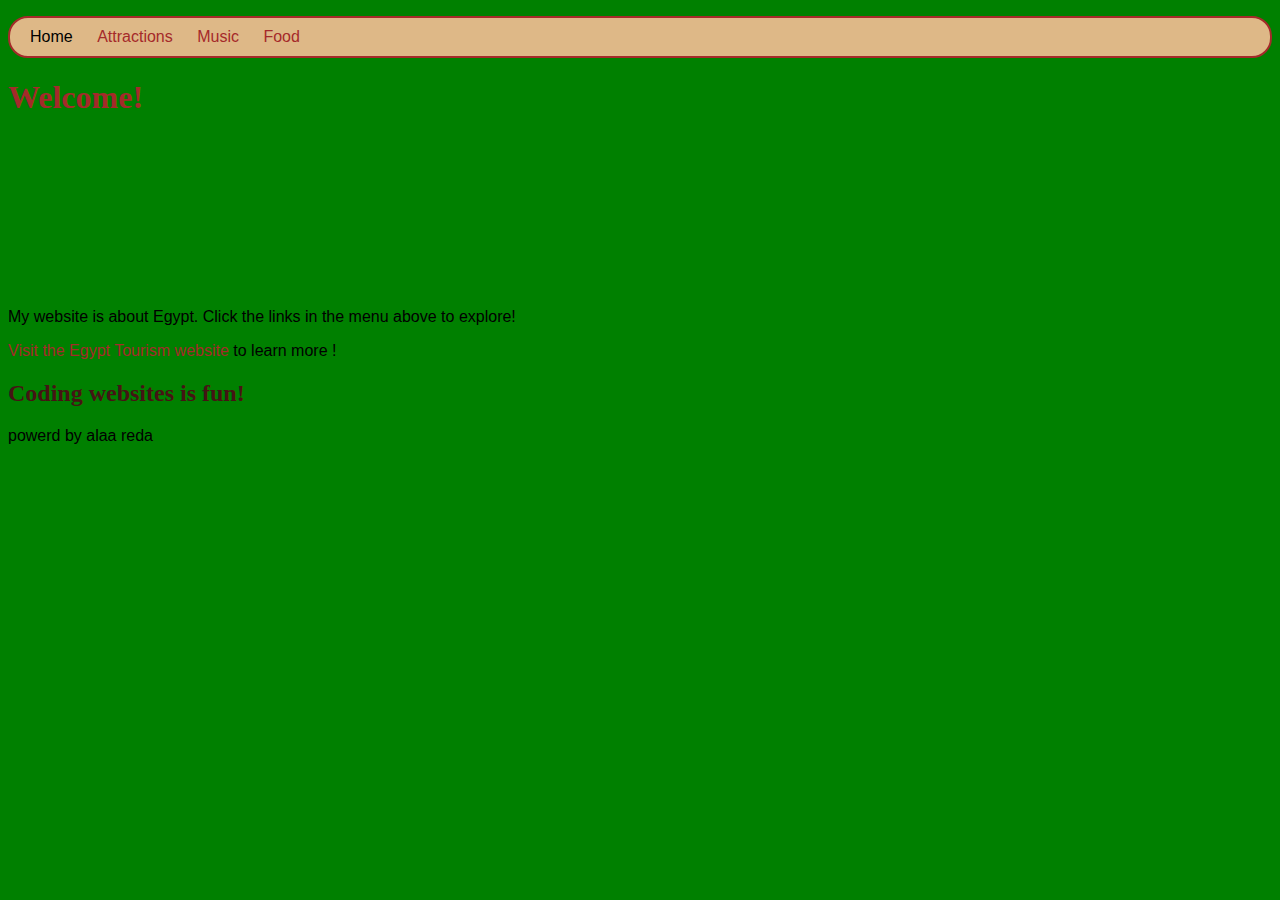
<file: index.html>
<!DOCTYPE html>
<html>
	<head>
		<title>Home</title>
    <link rel="stylesheet" href="style.css"></link>
	</head>
	<body>
    <header>
      <nav>
        <ul>
          <li>Home</li>
          <li><a href="attractions.html">Attractions</a></li>
          <li><a href="music.html">Music</a></li>
          <li><a href="food.html">Food</a></li>
        </ul>
      </nav>
    </header>
		<main>	
  		<h1>Welcome!</h1>
  		<div>
        <iframe src="https://www.youtube.com/embed/BapSQFJPMM0" frameborder="0" allowfullscreen></iframe>
      </div>
  		<p>
        My website is about Egypt. Click the links in the menu above to explore!
      </p>
      <p>
        <a href="https://en.wikipedia.org/wiki/Egypt">Visit the Egypt Tourism website</a> to learn more !
      </p>
  		<h2>
  		  Coding websites is fun!
  		</h2>
		</main>
  	<footer>
  	  <p>powerd by alaa reda</p>
  	</footer>	
	</body>
</html>
</file>
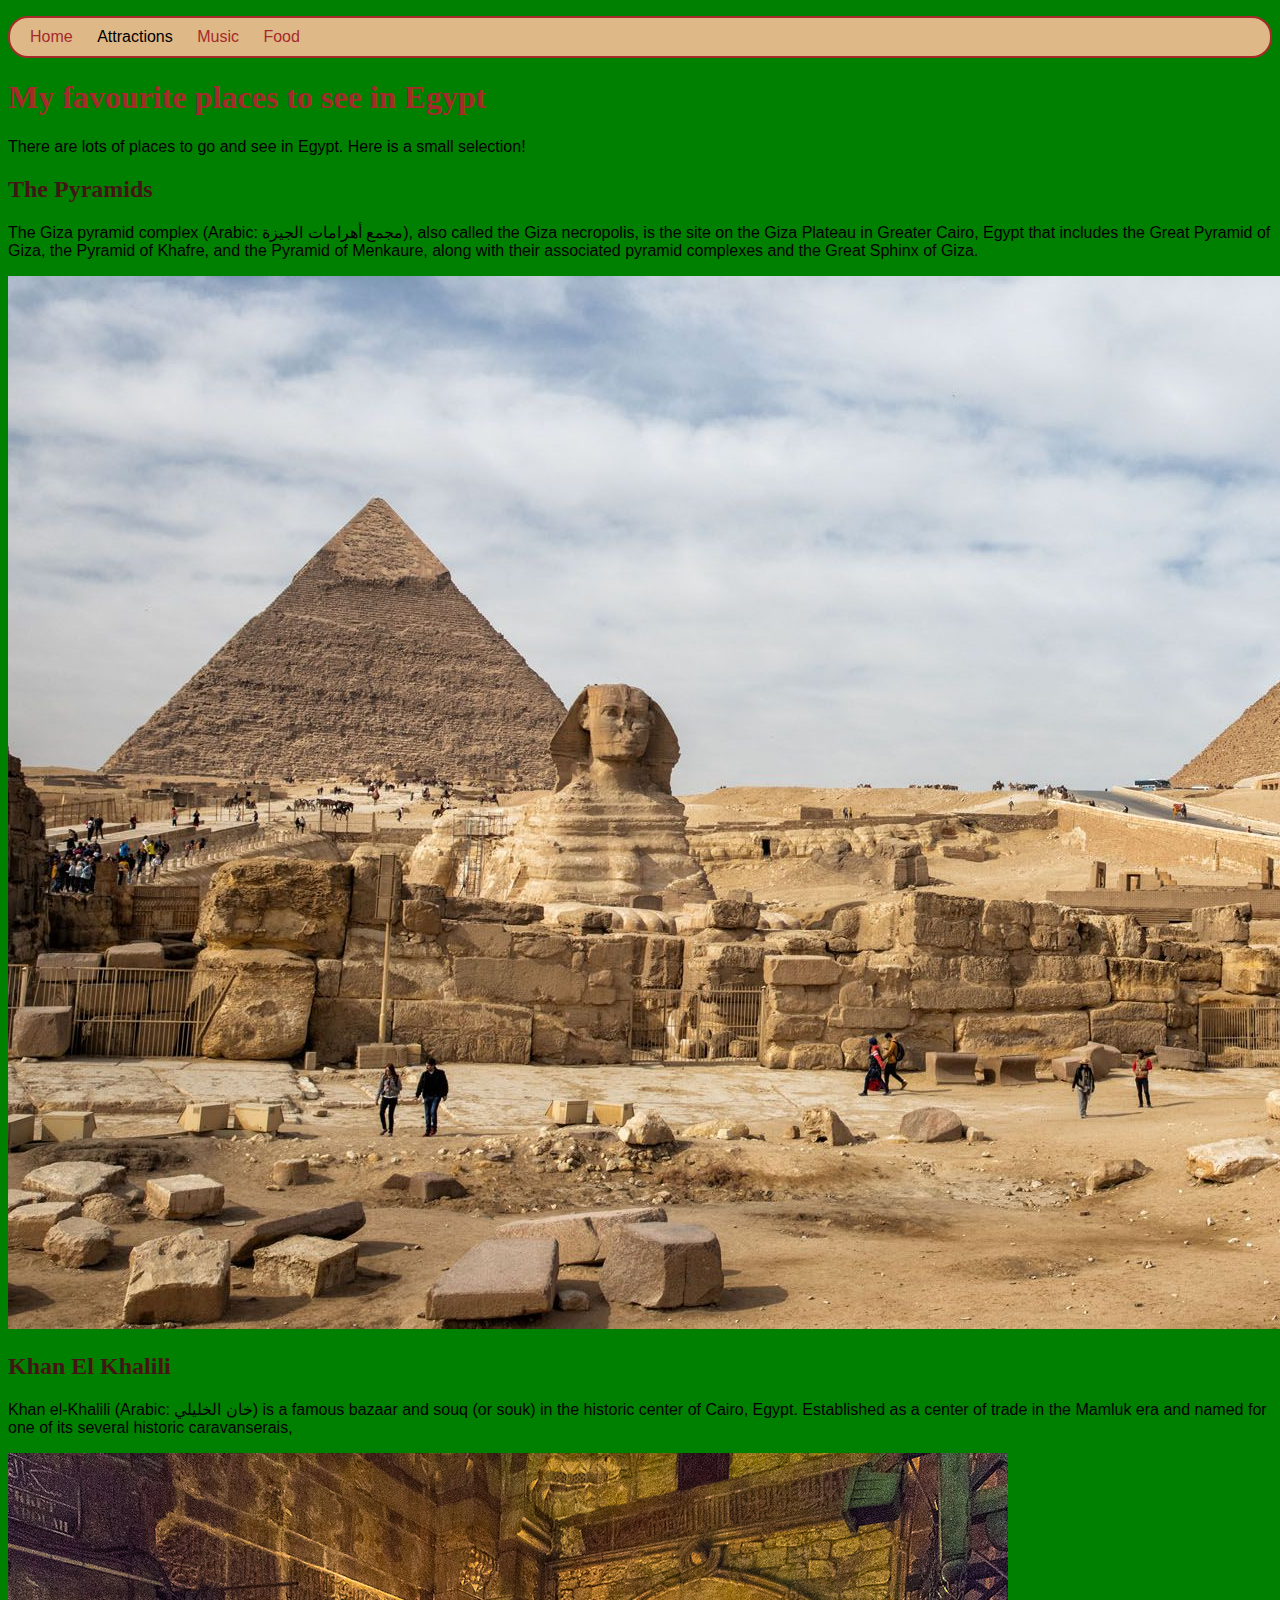
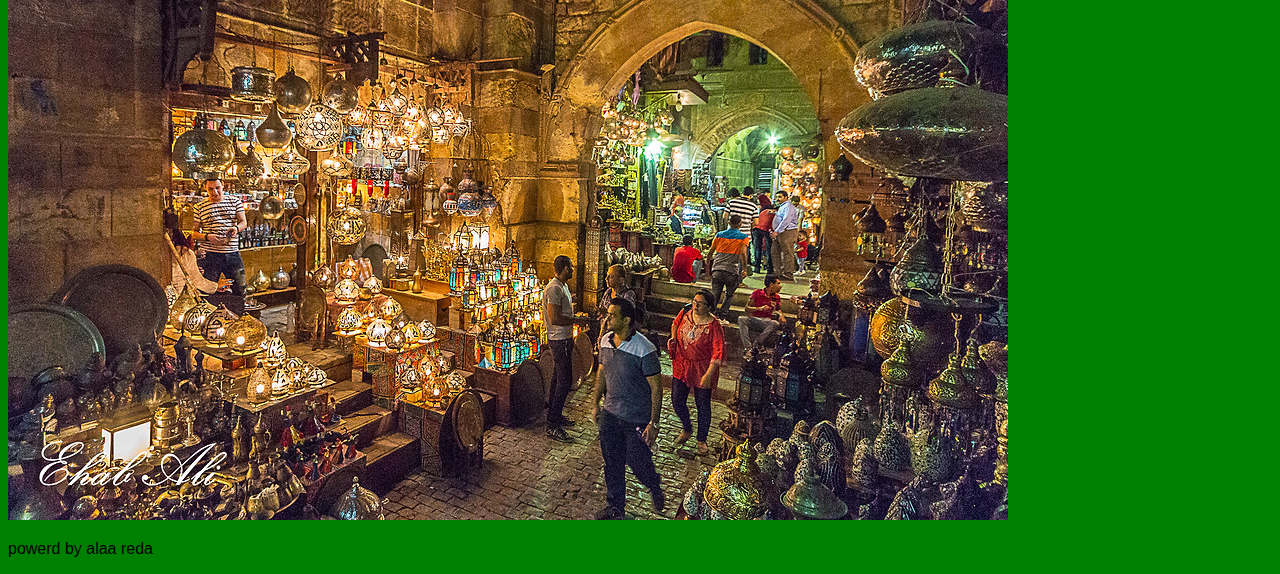
<file: attractions.html>
<!DOCTYPE html>
<html>
	<head>
		<title>Attractions in Ireland</title>
    <link rel="stylesheet" href="style.css"></link>
	</head>
	<body>
	  <header>
	    <nav>
        <ul>
          <li><a href="index.html">Home</a></li>
          <li>Attractions</li>
          <li><a href="music.html">Music</a></li>
          <li><a href="food.html">Food</a></li>
        </ul>
      </nav>
	  </header>
	  <main>   
      <h1>My favourite places to see in Egypt</h1>
      <p>
       There are lots of places to go and see in Egypt.
       Here is a small selection!
      </p>  
      
      <h2>The Pyramids</h2>
      <p>
        The Giza pyramid complex (Arabic: مجمع أهرامات الجيزة), also called
        the Giza necropolis, is the site on the Giza Plateau in Greater
        Cairo, Egypt that includes the Great Pyramid of Giza, the Pyramid of
        Khafre, and the Pyramid of Menkaure, along with their associated
        pyramid complexes and the Great Sphinx of Giza.
      </p>
      <img src="./the pyramids.jpg">
      <h2>Khan El Khalili</h2>
      <p>
        Khan el-Khalili (Arabic: خان الخليلي) is a famous bazaar and souq
        (or souk) in the historic center of Cairo, Egypt. Established as a
        center of trade in the Mamluk era and named for one of its several
        historic caravanserais,
      </p>
      <img src="./khankhalili.jpg">
    	
	  </main>
	  <footer>
  	  <p>powerd by alaa reda</p>
	  </footer>
	</body>
</html>
</file>
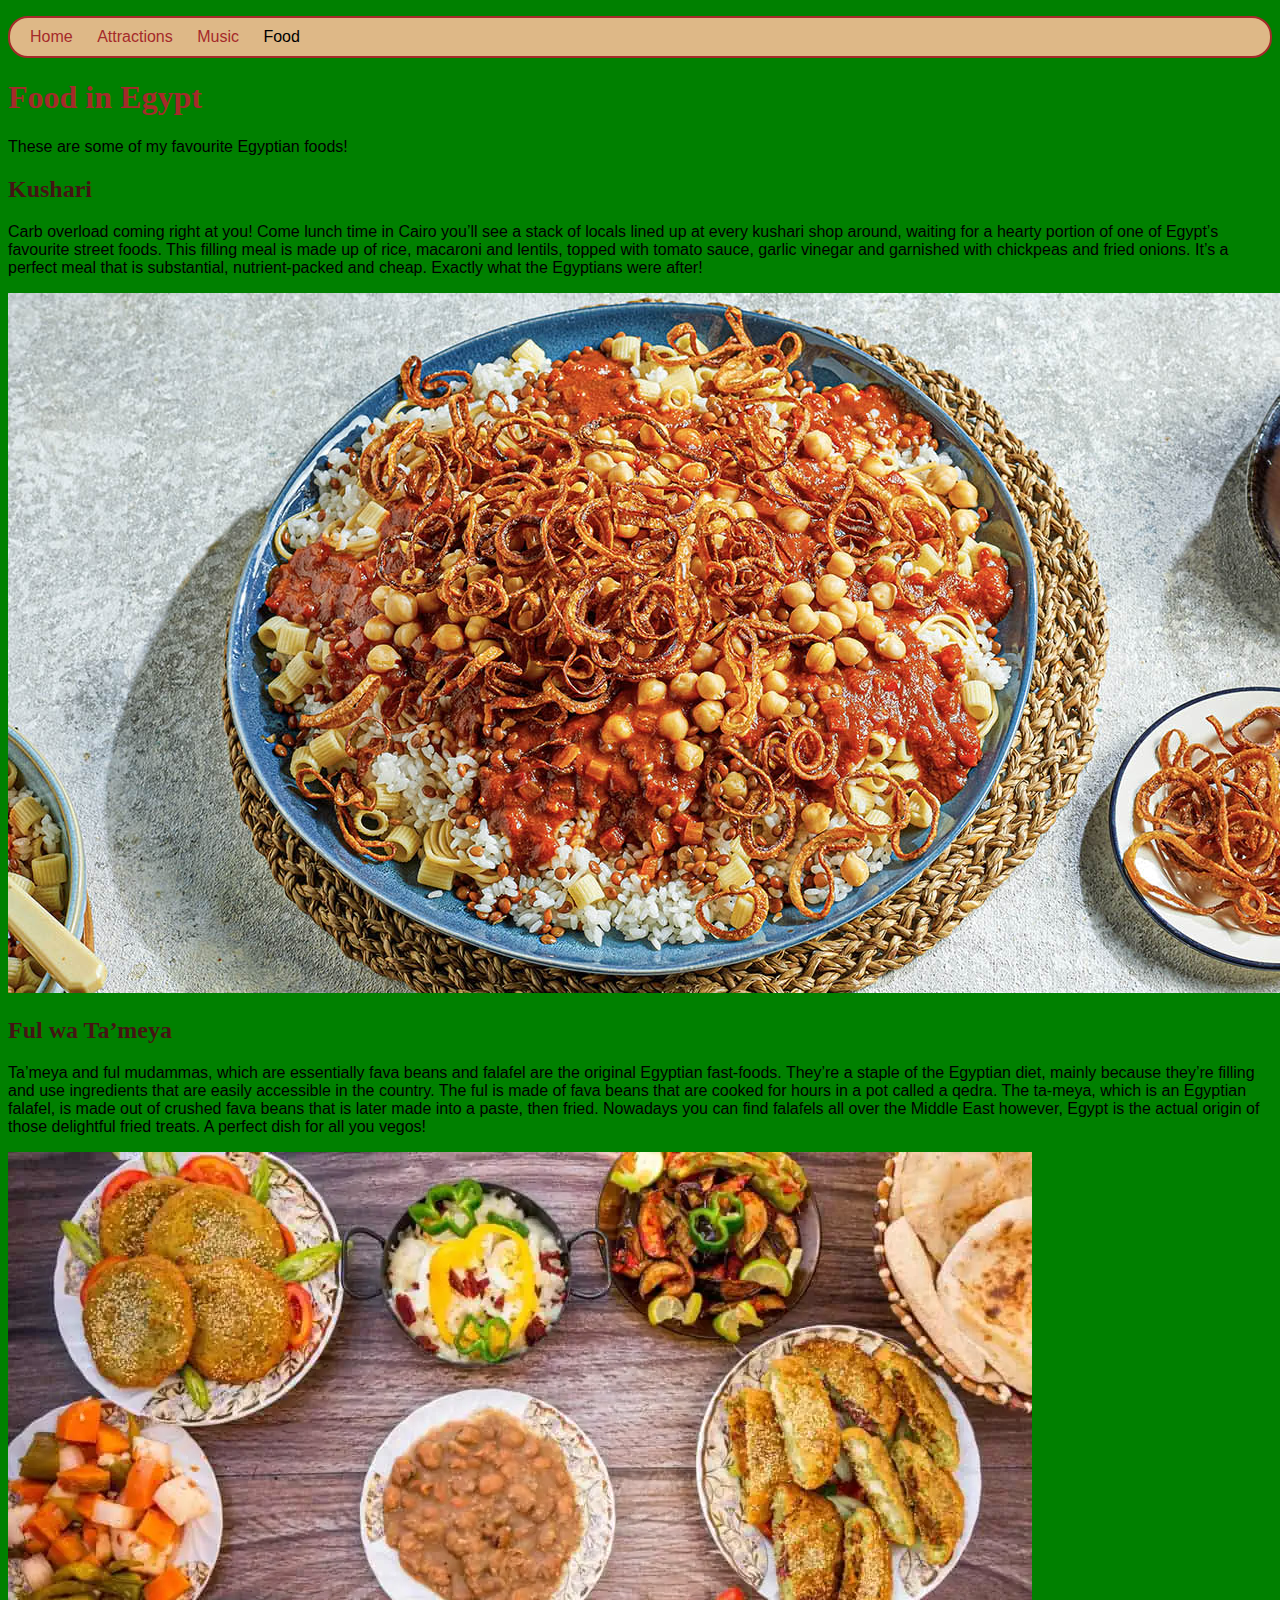
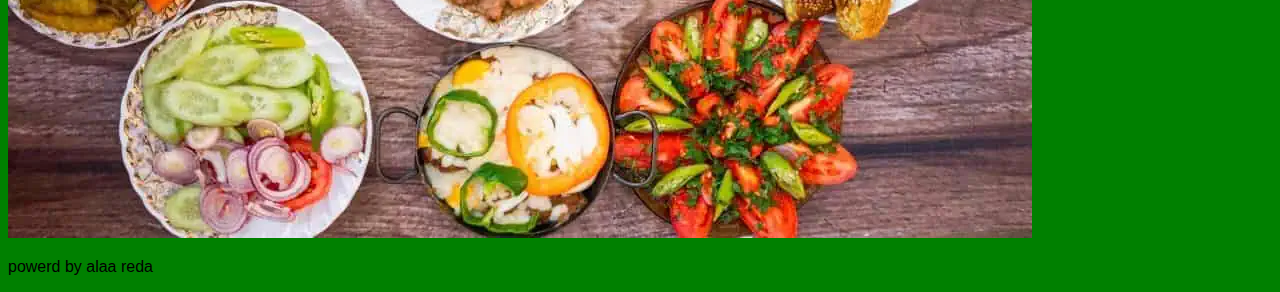
<file: food.html>
<!DOCTYPE html>
<html>
	<head>
		<title>Egyptian Food</title>
    <link rel="stylesheet" href="style.css"></link>
	</head>
	<body>
	  <header>
	    <nav>
        <ul>
          <li><a href="index.html">Home</a></li>
          <li><a href="attractions.html">Attractions</a></li>
          <li><a href="music.html">Music</a></li>
          <li>Food</li>
        </ul>
      </nav>
	  </header>
	  <main>
	    
      <h1>Food in Egypt</h1>
      <p>These are some of my favourite Egyptian foods!</p>

        <h2>Kushari</h2>
        <p>
          Carb overload coming right at you! Come lunch time in Cairo you’ll
          see a stack of locals lined up at every kushari shop around, waiting
          for a hearty portion of one of Egypt’s favourite street foods. This
          filling meal is made up of rice, macaroni and lentils, topped with
          tomato sauce, garlic vinegar and garnished with chickpeas and fried
          onions. It’s a perfect meal that is substantial, nutrient-packed and
          cheap. Exactly what the Egyptians were after!
        </p>
        <img src="koushary.jpg">
        <h2>Ful wa Ta’meya</h2>
        <p>
          Ta’meya and ful mudammas, which are essentially fava beans and
          falafel are the original Egyptian fast-foods. They’re a staple of
          the Egyptian diet, mainly because they’re filling and use
          ingredients that are easily accessible in the country. The ful is
          made of fava beans that are cooked for hours in a pot called a
          qedra. The ta-meya, which is an Egyptian falafel, is made out of
          crushed fava beans that is later made into a paste, then fried.
          Nowadays you can find falafels all over the Middle East however,
          Egypt is the actual origin of those delightful fried treats. A
          perfect dish for all you vegos!
        </p>
        <img src="foul w ta3ima.webp">
	  </main>
	  <footer>
  	  <p>powerd by alaa reda</p>
	  </footer>
	</body>
</html>
</file>
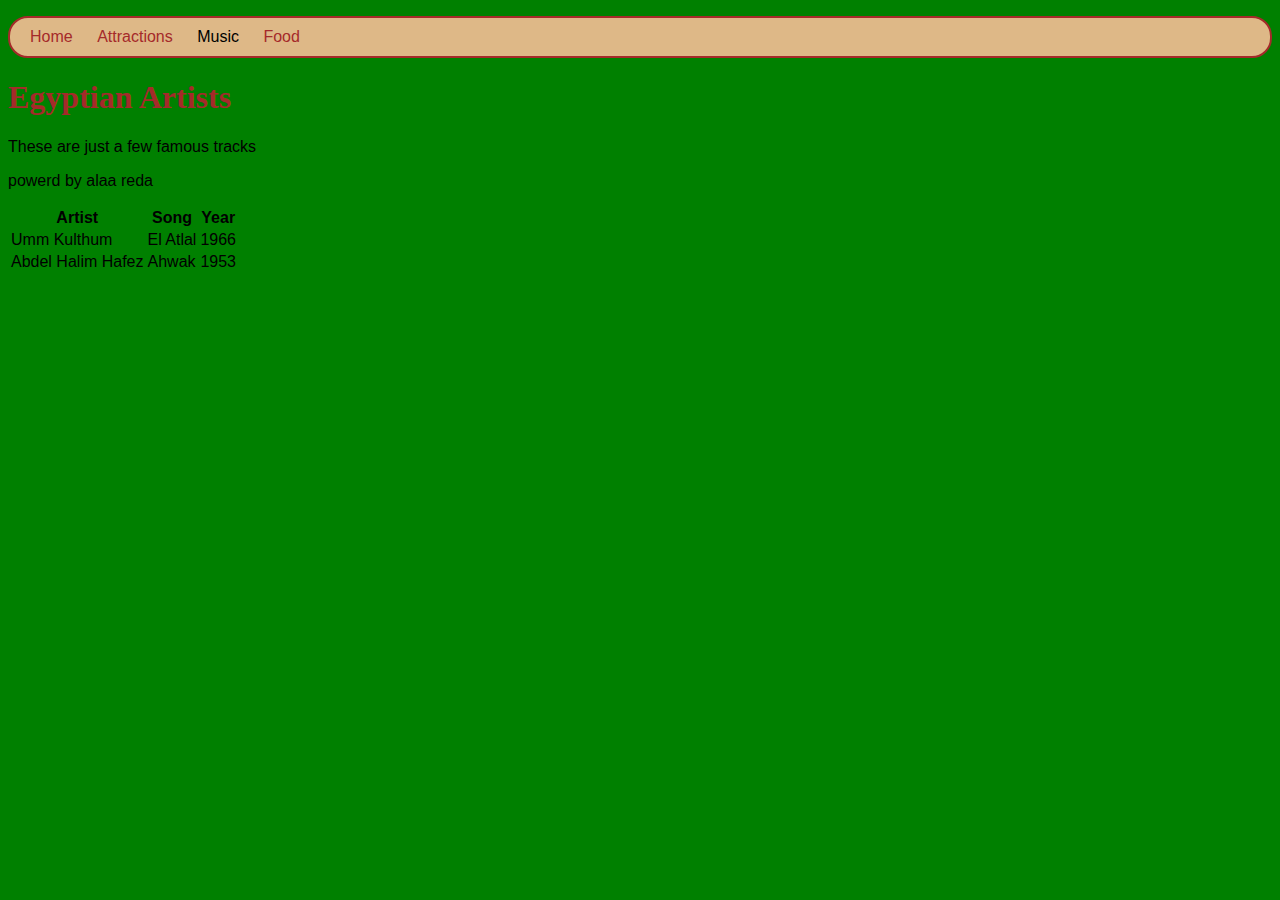
<file: music.html>
<!DOCTYPE html>
<html>
	<head>
		<title>Music in Egypt</title>
		<link rel="stylesheet" href="style.css"></link>
	</head>
	<body>
	  <header>
	    <nav>
        <ul>
          <li><a href="index.html">Home</a></li>
          <li><a href="attractions.html">Attractions</a></li>
          <li>Music</li>
          <li><a href="food.html">Food</a></li>
        </ul>
      </nav>
	  </header>
	  <main>
	   
	    <h1>Egyptian Artists</h1>   
	    <p>
	      These are just a few famous tracks
	    </p>    
	    <table>
			<tr>
			  <th>Artist</th>
			  <th>Song</th>
			  <th>Year</th>
			</tr>
			<tr>
			  <td>Umm Kulthum</td>
			  <td>El Atlal</td>
			  <td>1966</td>
			</tr>
			<tr>
			  <td>Abdel Halim Hafez</td>
			  <td>Ahwak</td>
			  <td>1953</td>
			</tr>
	  </main>
	  <footer>
  	  <p>powerd by alaa reda</p>
	  </footer>
	</body>
</html>
</file>
<file: style.css>
body{
    background-color: green;
    font-family: 'Franklin Gothic Medium', 'Arial Narrow', Arial, sans-serif;
}

h1{
    color: brown;
    font-family: 'Times New Roman', Times, serif;
}
h2{
    color: rgb(69, 20, 20);
    font-family: 'Times New Roman', Times, serif;
}

nav ul{
    background-color: burlywood;
    border-width: 2px;
    border-color: brown;
    border-radius: 20px;
    padding: 10px;
    border-style: solid;
}

nav ul li{
    display: inline;
    list-style-type: none;
    margin-left: 10px;
    margin-right: 10px;
}
a{
    text-decoration: none;
    color: brown;
}
</file>
